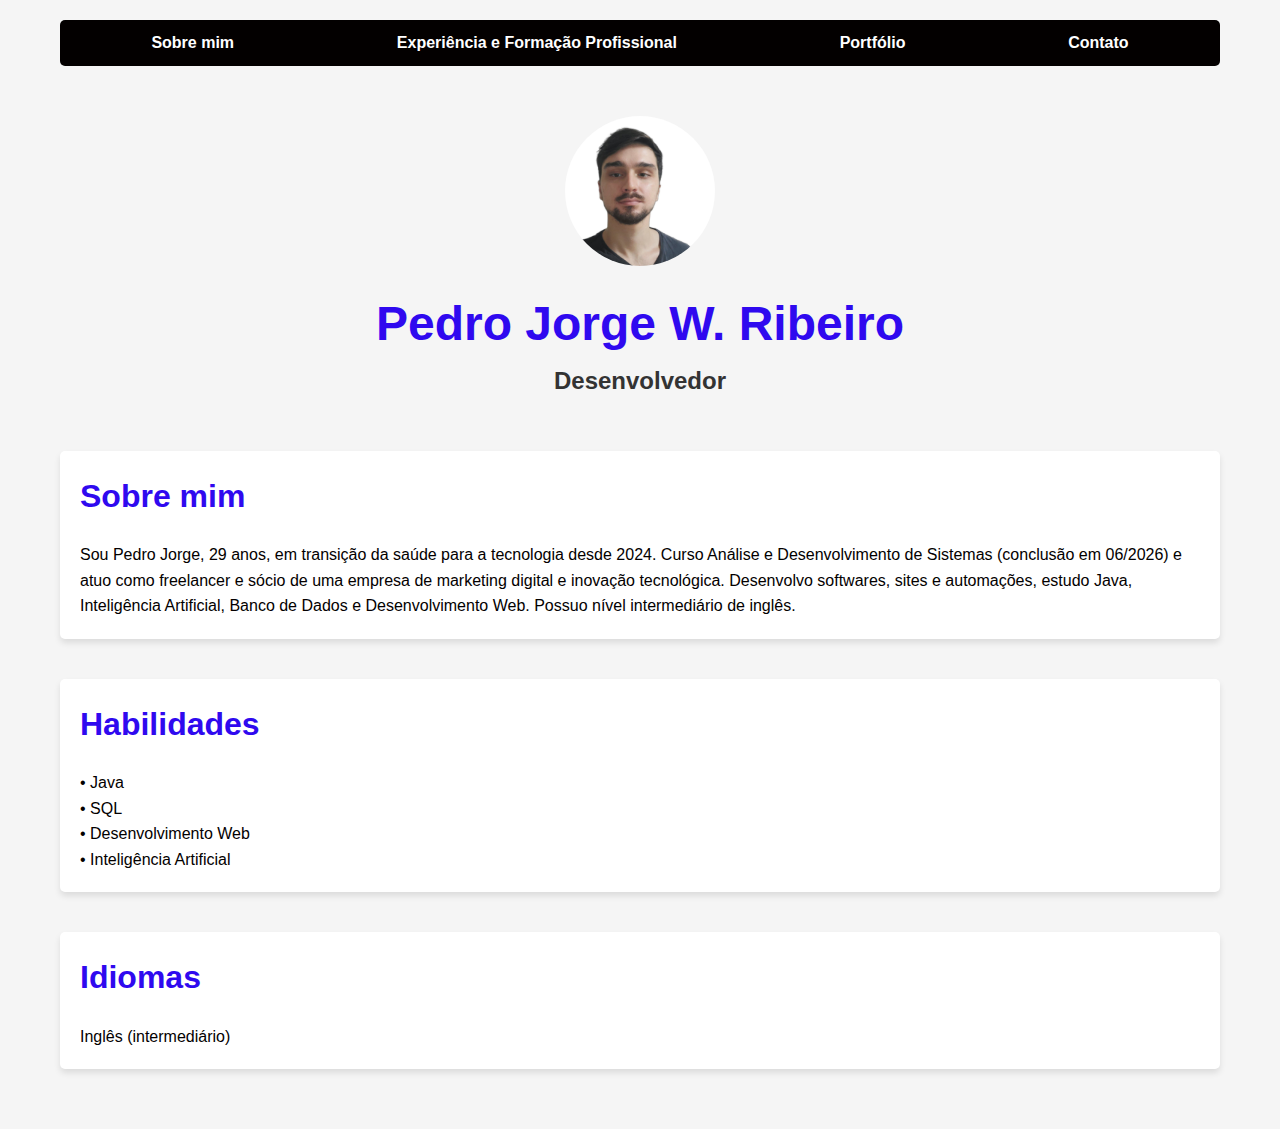
<file: index.html>
<!DOCTYPE html>
<html lang="en">

<head>
    <meta charset="UTF-8">
    <meta http-equiv="X-UA-Compatible" content="IE=edge">
    <meta name="viewport" content="width=device-width, initial-scale=1.0">
    <title>Perfil Profissional Pedro Jorge</title>
    <link rel="stylesheet" href="estilo.css">
</head>

<body>
    <div class="container">
        <nav>
            <ul>
                <li>
                    <a href="index.html">Sobre mim</a>
                </li>
                <li>
                    <a href="experienciaeformacao.html">Experiência e Formação Profissional</a>
                </li>
                <li>
                    <a href="portfolio.html">Portfólio</a>
                </li>
                <li>
                    <a href="contato.html">Contato</a>
                </li>
            </ul>
        </nav>

        <header>
            <div class="center">
                <img src="Imagens/IMGdoPedroJ.jpg"></img>
            </div>
            <h1>Pedro Jorge W. Ribeiro</h1>
            <h2>Desenvolvedor</h2>
        </header>

        <main>
            <section>
                <h3>Sobre mim</h3>
                <p>
                    Sou Pedro Jorge, 29 anos, em transição da saúde para a tecnologia desde 2024. Curso Análise e Desenvolvimento de Sistemas
                    (conclusão em 06/2026) e atuo como freelancer e sócio de uma empresa de marketing digital e inovação tecnológica.
                    Desenvolvo softwares, sites e automações, estudo Java, Inteligência Artificial, Banco de Dados e Desenvolvimento Web. 
                    Possuo nível intermediário de inglês.
                </p>
            </section>
            <section>
                <h3>Habilidades</h3>
                <p>
                    • Java
                    <br>
                    • SQL
                    <br>
                    • Desenvolvimento Web
                    <br>
                    • Inteligência Artificial
                </p>
            </section>
            <section>
            <h3>Idiomas</h3>
            <p>
                Inglês (intermediário)
            </p>
            </section>
        </main>

        <footer>
        </footer>
    </div>

</body>

</html>
</file>
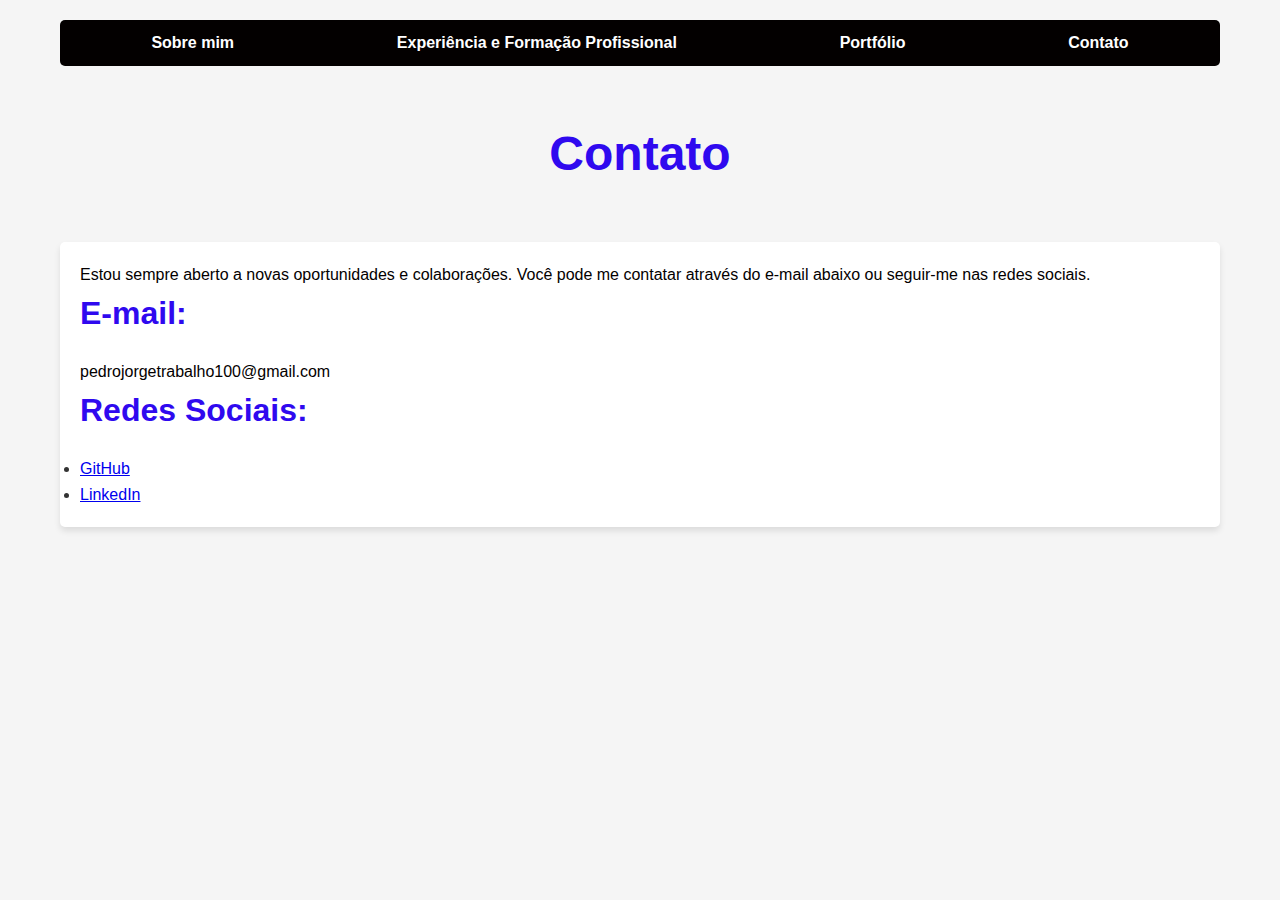
<file: contato.html>
<!DOCTYPE html>
<html lang="en">

<head>
    <meta charset="UTF-8">
    <meta http-equiv="X-UA-Compatible" content="IE=edge">
    <meta name="viewport" content="width=device-width, initial-scale=1.0">
    <title>Contato Pedro Jorge</title>
    <link rel="stylesheet" href="estilo.css">
</head>

<body>
    <div class="container">
        <nav>
            <ul>
                <li>
                    <a href="index.html">Sobre mim</a>
                </li>
                <li>
                    <a href="experienciaeformacao.html">Experiência e Formação Profissional</a>
                </li>
                <li>
                    <a href="portfolio.html">Portfólio</a>
                </li>
                <li>
                    <a href="contato.html">Contato</a>
                </li>
            </ul>
        </nav>

        <header>
           <h1>Contato</h1>
        </header>

        <main>
            <section>
                <p>
                    Estou sempre aberto a novas oportunidades e colaborações. Você pode me contatar através do e-mail abaixo ou seguir-me nas redes sociais.
                </p>

                <h3>E-mail:</h3>
                <p>
                    pedrojorgetrabalho100@gmail.com
                </p>

                <h3>Redes Sociais:</h3>
                <ul>
                    <li><a href="https://github.com/PedroJorgeW" target="_blank" rel="noopener noreferrer">GitHub</a></li>
                    <li><a href="https://www.linkedin.com/in/pedro-jorge-wiener-ribeiro-7a0340248" target="_blank" rel="noopener noreferrer">LinkedIn</a></li>
                </ul>
            </section>
        </main>
    </div>
</body>

</html>
</file>
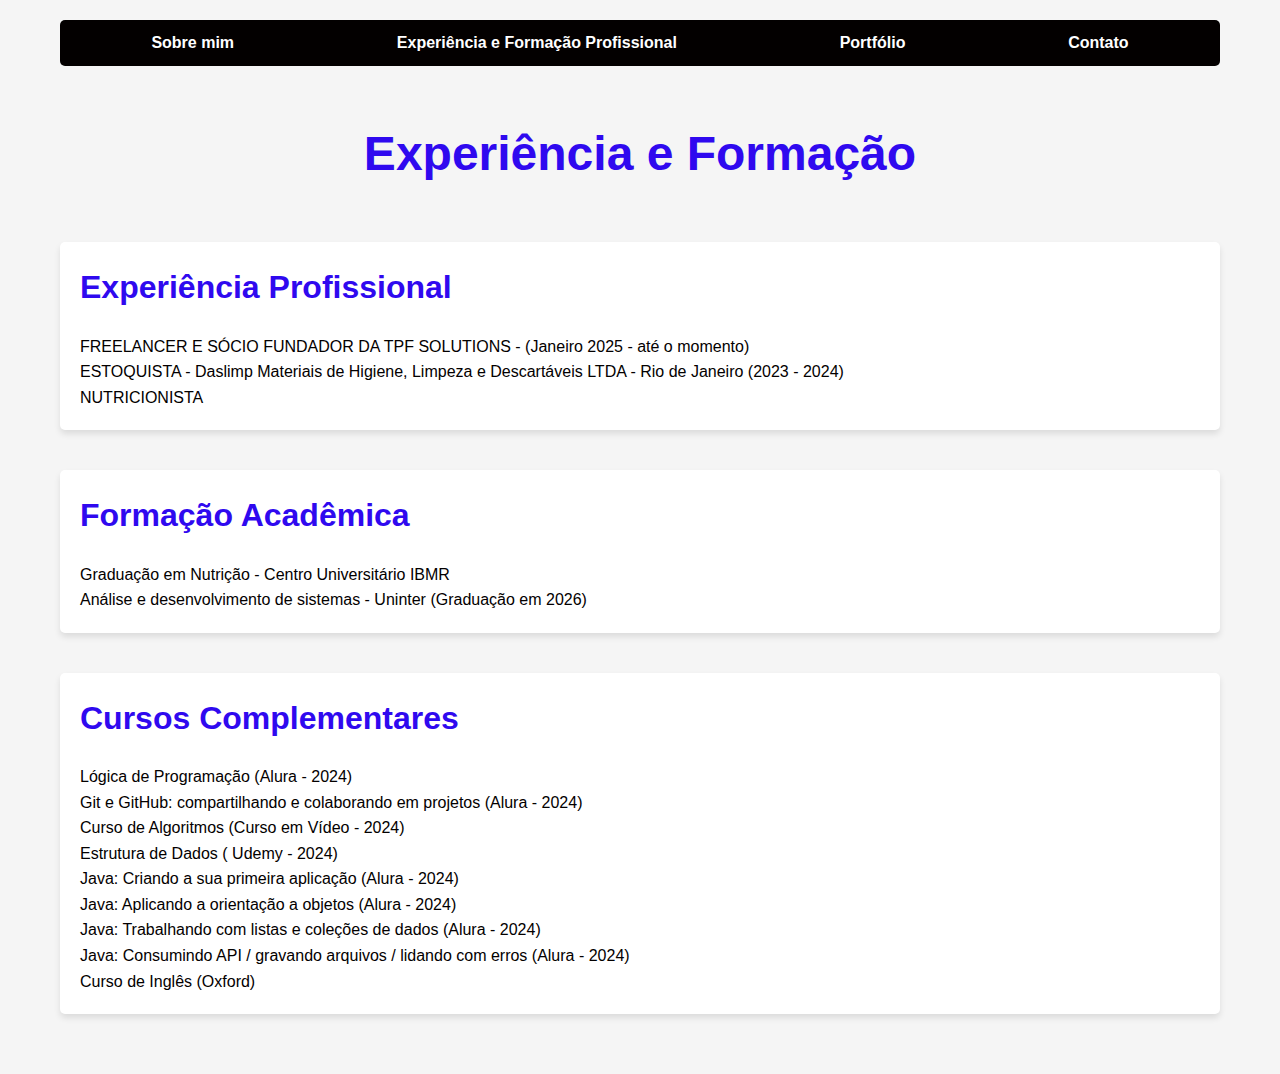
<file: experienciaeformacao.html>
<!DOCTYPE html>
<html lang="en">

<head>
    <meta charset="UTF-8">
    <meta http-equiv="X-UA-Compatible" content="IE=edge">
    <meta name="viewport" content="width=device-width, initial-scale=1.0">
    <title>Experiência e Formação Pedro Jorge</title>
    <link rel="stylesheet" href="estilo.css">
</head>

<body>
    <div class="container">
        <nav>
            <ul>
                <li>
                    <a href="index.html">Sobre mim</a>
                </li>
                <li>
                    <a href="experienciaeformacao.html">Experiência e Formação Profissional</a>
                </li>
                <li>
                    <a href="portfolio.html">Portfólio</a>
                </li>
                <li>
                    <a href="contato.html">Contato</a>
                </li>
            </ul>
        </nav>

        <header>
            <h1>Experiência e Formação</h1>
        </header>

        <main>
            <section>
                <h3>Experiência Profissional</h3>
                <p>
                    FREELANCER E SÓCIO FUNDADOR DA TPF SOLUTIONS -  (Janeiro 2025 - até o momento)
                    <br>
                    ESTOQUISTA - Daslimp Materiais de Higiene, Limpeza e Descartáveis LTDA - Rio de Janeiro (2023 - 2024)
                    <br>
                    NUTRICIONISTA
                    <br>
                </p>
            </section>
            <section>
                <h3>Formação Acadêmica</h3>
                <p>
                    Graduação em Nutrição - Centro
                    Universitário IBMR
                    <br>
                    Análise e desenvolvimento de
                    sistemas - Uninter (Graduação em 2026)
                </p>
            </section>
            <section>
                <h3>Cursos Complementares</h3>
                <p>
                Lógica de Programação (Alura - 2024)
                <br>
                Git e GitHub: compartilhando e colaborando em projetos (Alura - 2024)
                <br>
                Curso de Algoritmos  (Curso em Vídeo - 2024)
                <br>
                Estrutura de Dados ( Udemy - 2024)
                <br>
                Java: Criando a sua primeira aplicação (Alura - 2024)
                <br>
                Java: Aplicando a orientação a objetos (Alura - 2024)
                <br>
                Java: Trabalhando com listas e coleções de dados  (Alura - 2024)
                <br>
                Java: Consumindo API / gravando arquivos / lidando com erros (Alura - 2024)
                <br>
                Curso de Inglês (Oxford)
                </p>
            </section>
        </main>

        <footer>
        </footer>
    </div>

</body>

</html>
</file>
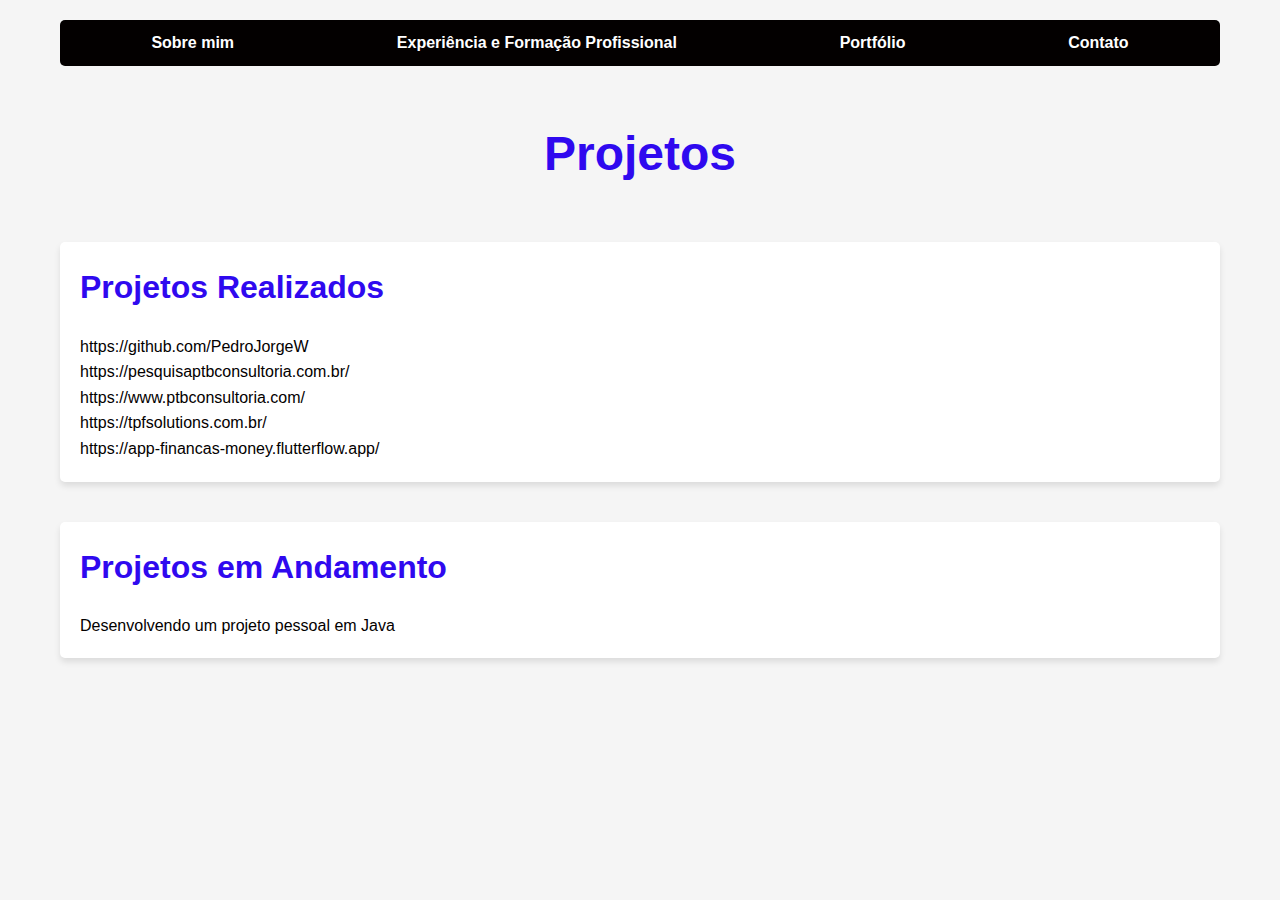
<file: portfolio.html>
<!DOCTYPE html>
<html lang="en">

<head>
    <meta charset="UTF-8">
    <meta http-equiv="X-UA-Compatible" content="IE=edge">
    <meta name="viewport" content="width=device-width, initial-scale=1.0">
    <title>Projetos Pedro Jorge</title>
    <link rel="stylesheet" href="estilo.css">
</head>

<body>
    <div class="container">
        <nav>
            <ul>
                <li>
                    <a href="index.html">Sobre mim</a>
                </li>
                <li>
                    <a href="experienciaeformaçao.html">Experiência e Formação Profissional</a>
                </li>
                <li>
                    <a href="portfolio.html">Portfólio</a>
                </li>
                <li>
                    <a href="contato.html">Contato</a>
                </li>
            </ul>
        </nav>

        <header>
            <h1>Projetos</h1>
        </header>

        <main>
            <section>
                <h3>Projetos Realizados</h3>
                <p>
                https://github.com/PedroJorgeW
                <br>
                https://pesquisaptbconsultoria.com.br/
                <br>
                https://www.ptbconsultoria.com/
                <br>
                https://tpfsolutions.com.br/
                <br>
                https://app-financas-money.flutterflow.app/
                </p>
            </section>
            <section>
                <h3>Projetos em Andamento</h3>
                <p>
                Desenvolvendo um projeto pessoal em Java
                </p>
            </section>
        </main>

        <footer>
        </footer>
    </div>

</body>

</html>
</file>
<file: estilo.css>
/* Reset básico para garantir consistência entre navegadores */
* {
    margin: 0;
    padding: 0;
    box-sizing: border-box;
}

/* Estilo - página */
body {
    font-family: 'Arial', sans-serif;
    color: #333;
    background-color: #F5F5F5;
    line-height: 1.6;
}

/* Container centralizado */
.container {
    max-width: 1200px;
    margin: 0 auto;
    padding: 20px;
}

/* Barra de Navegação */
nav ul {
    display: flex;
    justify-content: space-around;
    background-color: #030000;
    padding: 10px;
    border-radius: 5px;
}

nav ul li {
    list-style: none;
}

nav ul li a {
    color: #FFF;
    text-decoration: none;
    font-weight: bold;
    transition: color 0.3s ease;
}

nav ul li a:hover {
    color: #030000;
}

/* Header */
header {
    text-align: center;
    margin: 50px 0;
}

header .center {
    display: flex;
    justify-content: center;
}

header img {
    border-radius: 50%;
    width: 150px;
    height: 150px;
}

header h1 {
    font-size: 3rem;
    color: #2f09ef;
    margin-top: 20px;
}

header h2 {
    font-size: 1.5rem;
    color: #333;
}

/* Seções principais */
main section {
    margin-bottom: 40px;
    padding: 20px;
    background-color: #FFF;
    border-radius: 5px;
    box-shadow: 0px 4px 6px rgba(0, 0, 0, 0.1);
}

main h3 {
    font-size: 2rem;
    color: #2f09ef;
    margin-bottom: 20px;
}

main p {
    font-size: 1rem;
    color: #030000;
}
</file>
